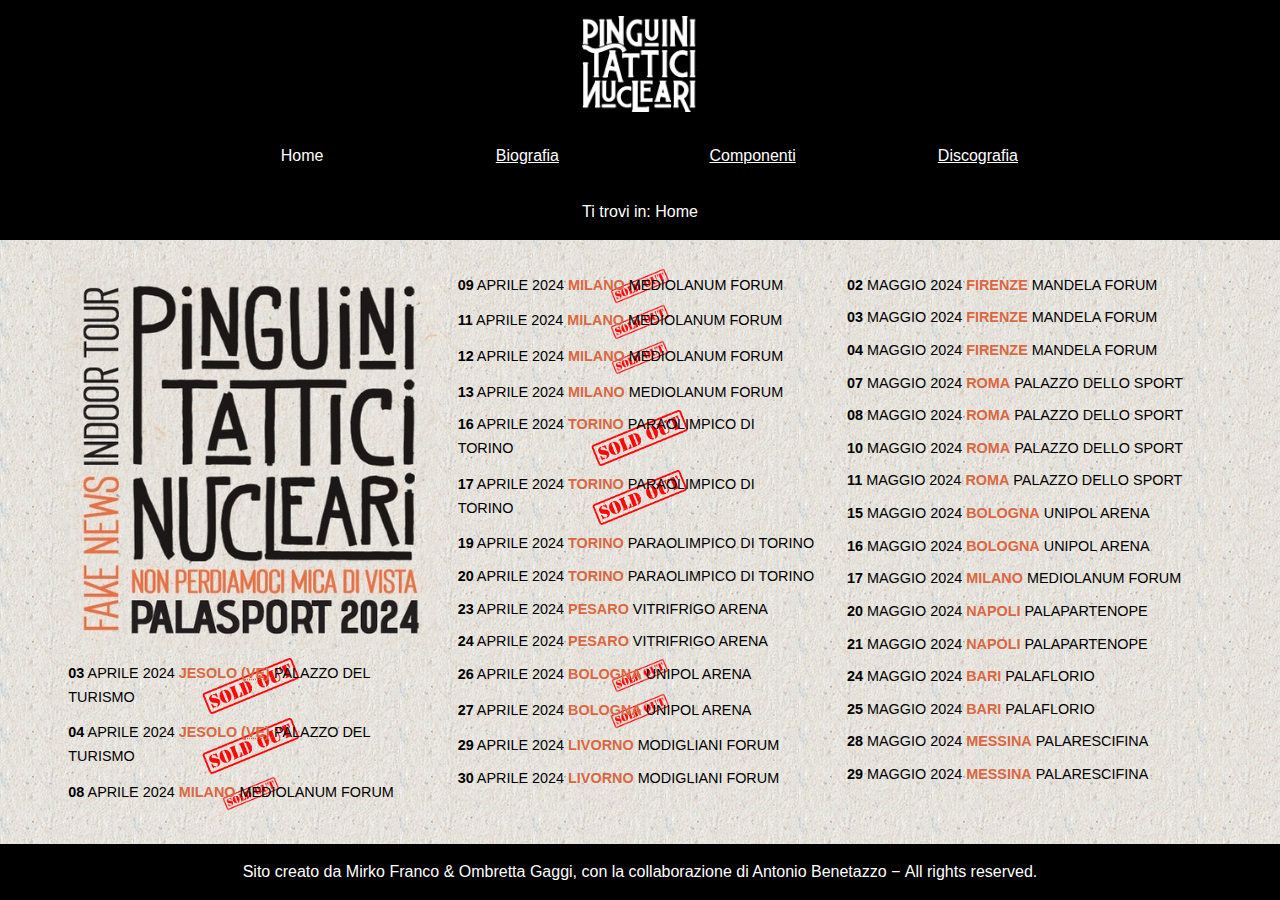
<file: PinguiniTatticiNucleari/index.html>
<!DOCTYPE html>
<html lang="it">
	<head>
		<meta charset="UTF-8">
		<title>Pinguini Tattici Nucleari</title>
		<meta name="keywords" content="pinguini tattici nucleari, fake news, tour 2024, concerti">
		<meta name="description" content="Sito non-ufficiale dei Pinguini tattici Nucleari, gruppo musicale fondato da Riccardo Zanotti">
        <meta name="author" content="Mirko Franco, Ombretta Gaggi, Antonio Benetazzo">
		<link rel="stylesheet" href="style.css" media="screen">
		<link rel="stylesheet" href="mini.css" media="screen and (max-width:600px)">
		<link rel="stylesheet" href="print.css" media="print">
	</head>
	<body>
		<header>
			<nav aria-label="Aiuti alla navigazione">
				<a class="navigationHelp" href="#content">Vai al contenuto</a>
			</nav>
			<h1>Pinguini Tattici Nucleari</h1>
		</header>
		
		<nav id="menu">
			<ul>
				<li id="currentLink" lang="en">Home</li>
				<li><a href="biografia.html">Biografia</a></li>
				<li><a href="componenti.html">Componenti</a></li>
				<li><a href="discografia.php">Discografia</a></li>
			</ul>
		</nav>
		<nav id="breadcrumb">
			<p>Ti trovi in: <span lang="en">Home</span></p>
		</nav>
		
		<main id="content" class="colonne">
			<img id="imgIndex" src="img/logoTour2024.jpg" alt="Pinguini Tattici Nucleari, Non perdiamoci di vista, Palasport 2024, Fake News Indoor Tour">
			<dl>
				<div>
					<dt><time datetime="2024-04-03"><span class="giorno">03</span> Aprile 2024</time></dt>
					<dd class="citta">Jesolo (<abbr title="Venezia">VE</abbr>)</dd>
					<dd>Palazzo del Turismo</dd><dd class="disp">Sold out</dd>
				</div>
				<div>
					<dt><time datetime="2024-04-04"><span class="giorno">04</span> Aprile 2024</time></dt>
					<dd class="citta">Jesolo (<abbr title="Venezia">VE</abbr>)</dd>
					<dd>Palazzo del Turismo</dd><dd class="disp">Sold out</dd>
				</div>
				<div>
					<dt><time datetime="2024-04-08"><span class="giorno">08</span> Aprile 2024</time></dt>
					<dd class="citta">Milano</dd>
					<dd>Mediolanum Forum</dd><dd class="disp">Sold out</dd>
				</div>
				<div>
					<dt><time datetime="2024-04-09"><span class="giorno">09</span> Aprile 2024</time></dt>
					<dd class="citta">Milano</dd>
					<dd>Mediolanum Forum</dd><dd class="disp">Sold out</dd>
				</div>
				<div>
					<dt><time datetime="2024-04-11"><span class="giorno">11</span> Aprile 2024</time></dt>
					<dd class="citta">Milano</dd>
					<dd>Mediolanum Forum</dd><dd class="disp">Sold out</dd>
				</div>
				<div>
					<dt><time datetime="2024-04-12"><span class="giorno">12</span> Aprile 2024</time></dt>
					<dd class="citta">Milano</dd>
					<dd>Mediolanum Forum</dd><dd class="disp">Sold out</dd>
				</div>
				<div>
					<dt><time datetime="2024-04-13"><span class="giorno">13</span> Aprile 2024</time></dt>
					<dd class="citta">Milano</dd>
					<dd>Mediolanum Forum</dd>
				</div>
				<div>
					<dt><time datetime="2024-04-16"><span class="giorno">16</span> Aprile 2024</time></dt>
					<dd class="citta">Torino</dd>
					<dd>Paraolimpico di Torino</dd><dd class="disp">Sold out</dd>
				</div>
				<div>
					<dt><time datetime="2024-04-17"><span class="giorno">17</span> Aprile 2024</time></dt>
					<dd class="citta">Torino</dd>
					<dd>Paraolimpico di Torino</dd><dd class="disp">Sold out</dd>
				</div>
				<div>
					<dt><time datetime="2024-04-19"><span class="giorno">19</span> Aprile 2024</time></dt>
					<dd class="citta">Torino</dd>
					<dd>Paraolimpico di Torino</dd>
				</div>
				<div>
					<dt><time datetime="2024-04-20"><span class="giorno">20</span> Aprile 2024</time></dt>
					<dd class="citta">Torino</dd>
					<dd>Paraolimpico di Torino</dd>
				</div>
				<div>
					<dt><time datetime="2024-04-23"><span class="giorno">23</span> Aprile 2024</time></dt>
					<dd class="citta">Pesaro</dd>
					<dd>Vitrifrigo Arena</dd>
				</div>
				<div>
					<dt><time datetime="2024-04-24"><span class="giorno">24</span> Aprile 2024</time></dt>
					<dd class="citta">Pesaro</dd>
					<dd>Vitrifrigo Arena</dd>
				</div>
				<div>
					<dt><time datetime="2024-04-26"><span class="giorno">26</span> Aprile 2024</time></dt>
					<dd class="citta">Bologna</dd>
					<dd>Unipol Arena</dd><dd class="disp">Sold out</dd>
				</div>
				<div>
					<dt><time datetime="2024-04-27"><span class="giorno">27</span> Aprile 2024</time></dt>
					<dd class="citta">Bologna</dd>
					<dd>Unipol Arena</dd><dd class="disp">Sold out</dd>
				</div>
				<div>
					<dt><time datetime="2024-04-29"><span class="giorno">29</span> Aprile 2024</time></dt>
					<dd class="citta">Livorno</dd>
					<dd>Modigliani Forum</dd>
				</div>
				<div>
					<dt><time datetime="2024-04-30"><span class="giorno">30</span> Aprile 2024</time></dt>
					<dd class="citta">Livorno</dd>
					<dd>Modigliani Forum</dd>
				</div>
				<div>
					<dt><time datetime="2024-05-02"><span class="giorno">02</span> Maggio 2024</time></dt>
					<dd class="citta">Firenze</dd>
					<dd>Mandela Forum</dd>
				</div>
				<div>
					<dt><time datetime="2024-05-03"><span class="giorno">03</span> Maggio 2024</time></dt>
					<dd class="citta">Firenze</dd>
					<dd>Mandela Forum</dd>
				</div>
				<div>
					<dt><time datetime="2024-05-04"><span class="giorno">04</span> Maggio 2024</time></dt>
					<dd class="citta">Firenze</dd>
					<dd>Mandela Forum</dd>
				</div>
				<div>
					<dt><time datetime="2024-05-07"><span class="giorno">07</span> Maggio 2024</time></dt>
					<dd class="citta">Roma</dd>
					<dd>Palazzo dello Sport</dd>
				</div>
				<div>
					<dt><time datetime="2024-05-08"><span class="giorno">08</span> Maggio 2024</time></dt>
					<dd class="citta">Roma</dd>
					<dd>Palazzo dello Sport</dd>
				</div>
				<div>
					<dt><time datetime="2024-05-10"><span class="giorno">10</span> Maggio 2024</time></dt>
					<dd class="citta">Roma</dd>
					<dd>Palazzo dello Sport</dd>
				</div>
				<div>
					<dt><time datetime="2024-05-11"><span class="giorno">11</span> Maggio 2024</time></dt>
					<dd class="citta">Roma</dd>
					<dd>Palazzo dello Sport</dd>
				</div>
				<div>
					<dt><time datetime="2024-05-15"><span class="giorno">15</span> Maggio 2024</time></dt>
					<dd class="citta">Bologna</dd>
					<dd>Unipol Arena</dd>
				</div>
				<div>
					<dt><time datetime="2024-05-16"><span class="giorno">16</span> Maggio 2024</time></dt>
					<dd class="citta">Bologna</dd>
					<dd>Unipol Arena</dd>
				</div>
				<div>
					<dt><time datetime="2024-05-17"><span class="giorno">17</span> Maggio 2024</time></dt>
					<dd class="citta">Milano</dd>
					<dd>Mediolanum Forum</dd>
				</div>
				<div>
					<dt><time datetime="2024-05-20"><span class="giorno">20</span> Maggio 2024</time></dt>
					<dd class="citta">Napoli</dd>
					<dd>Palapartenope</dd>
				</div>
				<div>
					<dt><time datetime="2024-05-21"><span class="giorno">21</span> Maggio 2024</time></dt>
					<dd class="citta">Napoli</dd>
					<dd>Palapartenope</dd>
				</div>
				<div>
					<dt><time datetime="2024-05-24"><span class="giorno">24</span> Maggio 2024</time></dt>
					<dd class="citta">Bari</dd>
					<dd>Palaflorio</dd>
				</div>
				<div>
					<dt><time datetime="2024-05-25"><span class="giorno">25</span> Maggio 2024</time></dt>
					<dd class="citta">Bari</dd>
					<dd>Palaflorio</dd>
				</div>
				<div>
					<dt><time datetime="2024-05-28"><span class="giorno">28</span> Maggio 2024</time></dt>
					<dd class="citta">Messina</dd>
					<dd>Palarescifina</dd>
				</div>
				<div>
					<dt><time datetime="2024-05-29"><span class="giorno">29</span> Maggio 2024</time></dt>
					<dd class="citta">Messina</dd>
					<dd>Palarescifina</dd>
				</div>
			</dl>
		</main>
		
		<footer>
            <p>Sito creato da Mirko Franco &amp; Ombretta Gaggi, con la collaborazione di Antonio Benetazzo &minus; <span lang="en">All rights reserved.</span></p>
		</footer>
	</body>
</html>
</file>
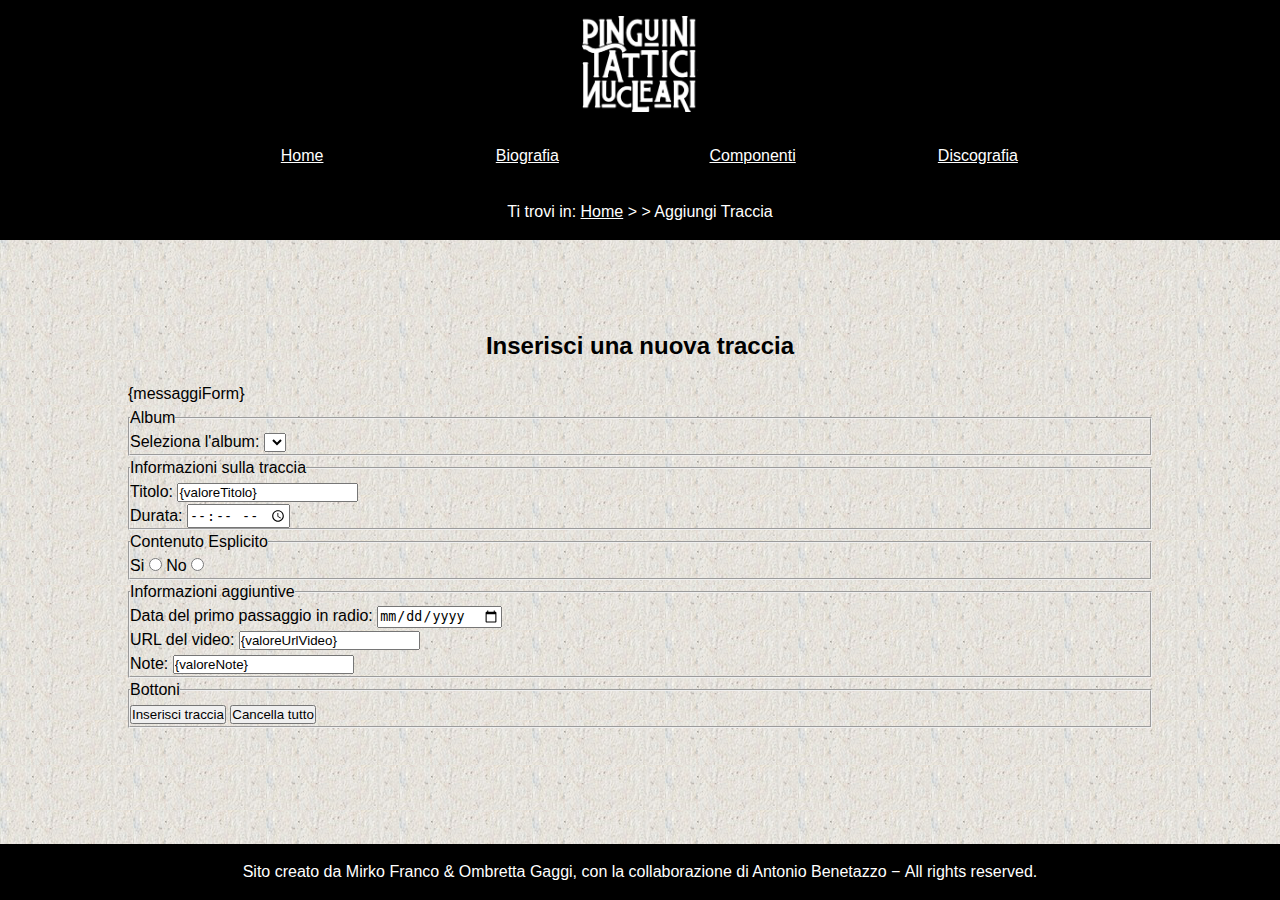
<file: PinguiniTatticiNucleari/aggiungiTracciaTemplate.html>
<!DOCTYPE html>
<html lang="it">
    <head>
        <meta charset="UTF-8">
        <title>Aggiungi Traccia - Pinguini Tattici Nucleari</title>
        <meta name="description" content="Questa pagina è dedicata all'aggiunta di una nuova traccia ad un album.">
        <meta name="keywords" content="pinguini tattici nucleari, album, nuova traccia">
        <meta name="author" content="Mirko Franco, Ombretta Gaggi, Antonio Benetazzo">
        <link rel="stylesheet" type="text/css" href="style.css" media="screen">
        <link rel="stylesheet" type="text/css" href="mini.css" media="screen and (max-width:600px)">
        <link rel="stylesheet" type="text/css" href="print.css" media="print">
        <link rel="shortcut icon" type="image/png" href="img/icon-penguin.png">
    </head>
    <body> 
        <header id="header">
            <nav aria-label="Aiuti alla navigazione">
                <a class="navigationHelp" href="#content">Vai al contenuto</a>
            </nav>
            <h1>Pinguini Tattici Nucleari</h1>
        </header>

        <nav id="menu" aria-label="site menu">
            <a class="navigationHelp" href="#content">Salta il menù di navigazione</a>
            <ul>
				<li lang="en"><a href="index.html">Home</a></li>
				<li><a href="biografia.html">Biografia</a></li>
				<li><a href="componenti.html">Componenti</a></li>
                <li><a href="discografia.php">Discografia</a></li>
            </ul>
        </nav>

        <nav id="breadcrumb" aria-label="Percorso">
            <p>Ti trovi in: <a href="index.html"><span lang="en">Home</span></a> &gt; &gt; Aggiungi Traccia</p>
        </nav>

        <main id="content">
            <section id="sectionAggiungiBrano">
                <h2>Inserisci una nuova traccia</h2>
                <form method="post" action="aggiungiTraccia.php"> 
                    {messaggiForm}
                    <fieldset>
                        <legend>Album</legend>
                        <label for="album">Seleziona l'album: </label>
                        <select id="album" name="album" required="required">
                            {listaAlbum}
                        </select>
                    </fieldset>
                    <fieldset>
                        <legend>Informazioni sulla traccia</legend>
                        <label for="titolo">Titolo: </label>
                        <input type="text" name="titolo" id="titolo" value="{valoreTitolo}"/><br/>
                        <label for="durata">Durata: </label>
                        <input type="time" name="durata" id="durata" min="00:01" max="10:00" value="{valoreDurata}" required="required"/>
                    </fieldset>
                    <fieldset>
                        <legend>Contenuto Esplicito</legend>
                        <label for="rYes">Si</label>
                        <input type="radio" name="esplicito" id="rYes" value="Yes"{checkedYes}/>
                        <label for="rNo">No</label>
                        <input type="radio" name="esplicito" id="rNo" value="No"{checkedNo}/>
                    </fieldset>
                    <fieldset>
                        <legend>Informazioni aggiuntive</legend>
                        <label for="dataRadio">Data del primo passaggio in radio: </label>
                        <input type="date" name="dataRadio" id="dataRadio" value="{valoreData}"/><br/>
                        <label for="urlVideo">URL del video: </label>
                        <input type="text" name="urlVideo" id="urlVideo" value="{valoreUrlVideo}"/><br/>
                        <label for="note">Note: </label>
                        <input type="text" name="note" id="note" value="{valoreNote}"/>
                    </fieldset>
                    <fieldset>
                        <legend>Bottoni</legend>
                        <input type="submit" id="submit" name="submit" value="Inserisci traccia"/>
                        <input type="reset" id="reset" value="Cancella tutto"/>
                    </fieldset>
                </form>
            </section>
        </main>

        <footer>
            <p>Sito creato da Mirko Franco &amp; Ombretta Gaggi, con la collaborazione di Antonio Benetazzo &minus; <span lang="en">All rights reserved.</span></p>
        </footer>

    </body>
</html>
</file>
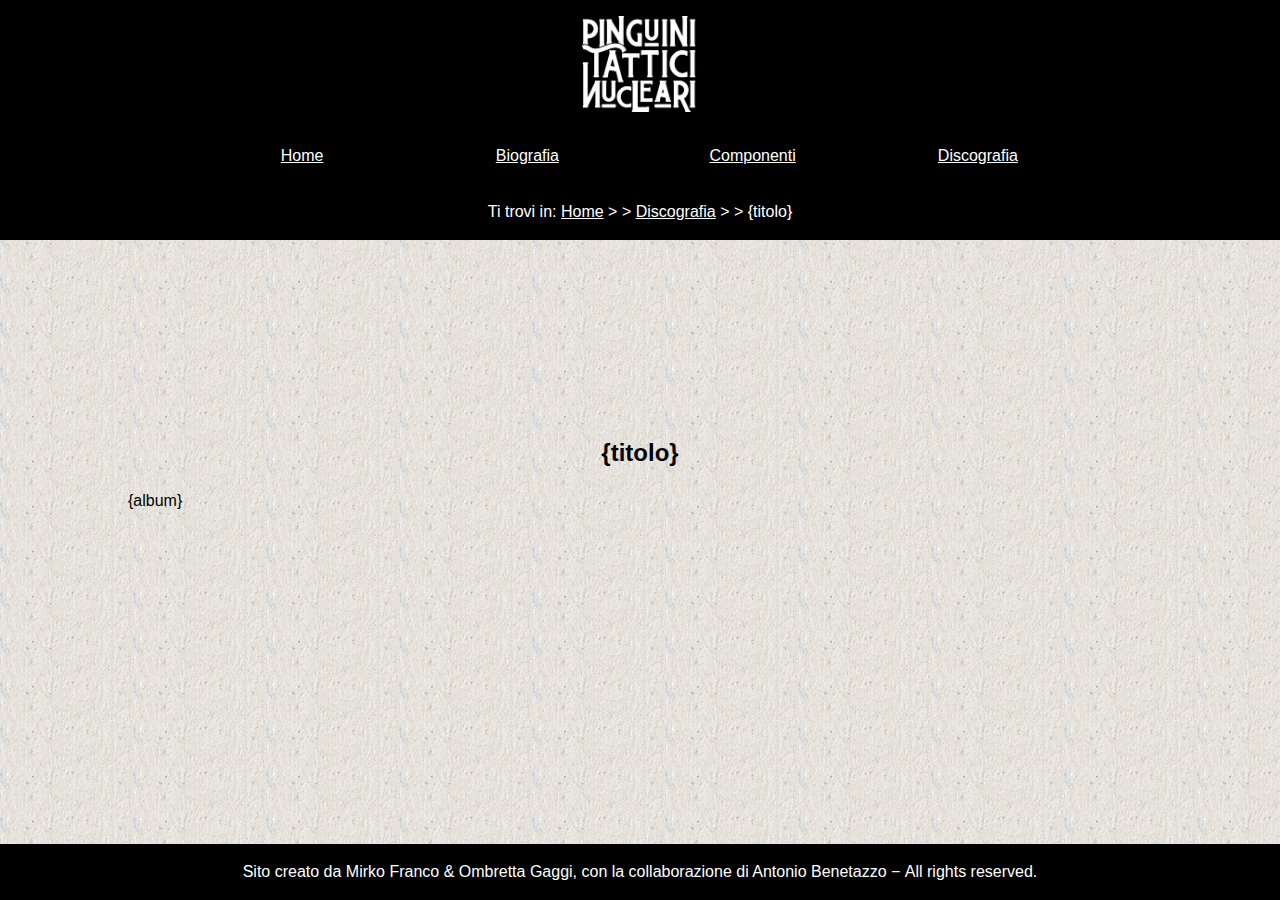
<file: PinguiniTatticiNucleari/albumTemplate.html>
<!DOCTYPE html>
<html lang="it">
    <head>
        <meta charset="UTF-8">
        <title>{titolo} &minus; Pinguini Tattici Nucleari</title>
        <meta name="description" content="Questa pagina presenta l'album intitolato {titolo} dei pinguini tattici nucleari.">
        <meta name="keywords" content="{titolo}, album, {brani}, tracklist, Pinguini tattici Nucleari">
        <meta name="author" content="Mirko Franco, Ombretta Gaggi, Antonio Benetazzo">
        <link rel="stylesheet" type="text/css" href="style.css" media="screen">
        <link rel="stylesheet" type="text/css" href="mini.css" media="screen and (max-width:600px)">
        <link rel="stylesheet" type="text/css" href="print.css" media="print">
        <link rel="shortcut icon" type="image/png" href="img/icon-penguin.png">
    </head>
    <body>
        <header id="header">
            <nav aria-label="Aiuti alla navigazione">
                <a class="navigationHelp" href="#content">Vai al contenuto</a>
            </nav>
            <h1>Pinguini Tattici Nucleari</h1>
        </header>

        <nav id="menu" aria-label="site menu">
            <a class="navigationHelp" href="#content">Salta il menù di navigazione</a>
            <ul>
				<li lang="en"><a href="index.html">Home</a></li>
				<li><a href="biografia.html">Biografia</a></li>
				<li><a href="componenti.html">Componenti</a></li>
                <li><a href="discografia.php">Discografia</a></li>
            </ul>
        </nav>

        <nav id="breadcrumb" aria-label="Percorso">
            <p>Ti trovi in: <a href="index.html"><span lang="en">Home</span></a> &gt; &gt; <a href="discografia.php">Discografia</a> &gt; &gt; {titolo}</p>
        </nav>

        <main id="content">
            <h2>{titolo}</h2>
            <div id="albumContent">
                {album}
            </div>
        </main>
        <footer>
            <p>Sito creato da Mirko Franco &amp; Ombretta Gaggi, con la collaborazione di Antonio Benetazzo &minus; <span lang="en">All rights reserved.</span></p>
        </footer>

    </body>
</html>
</file>
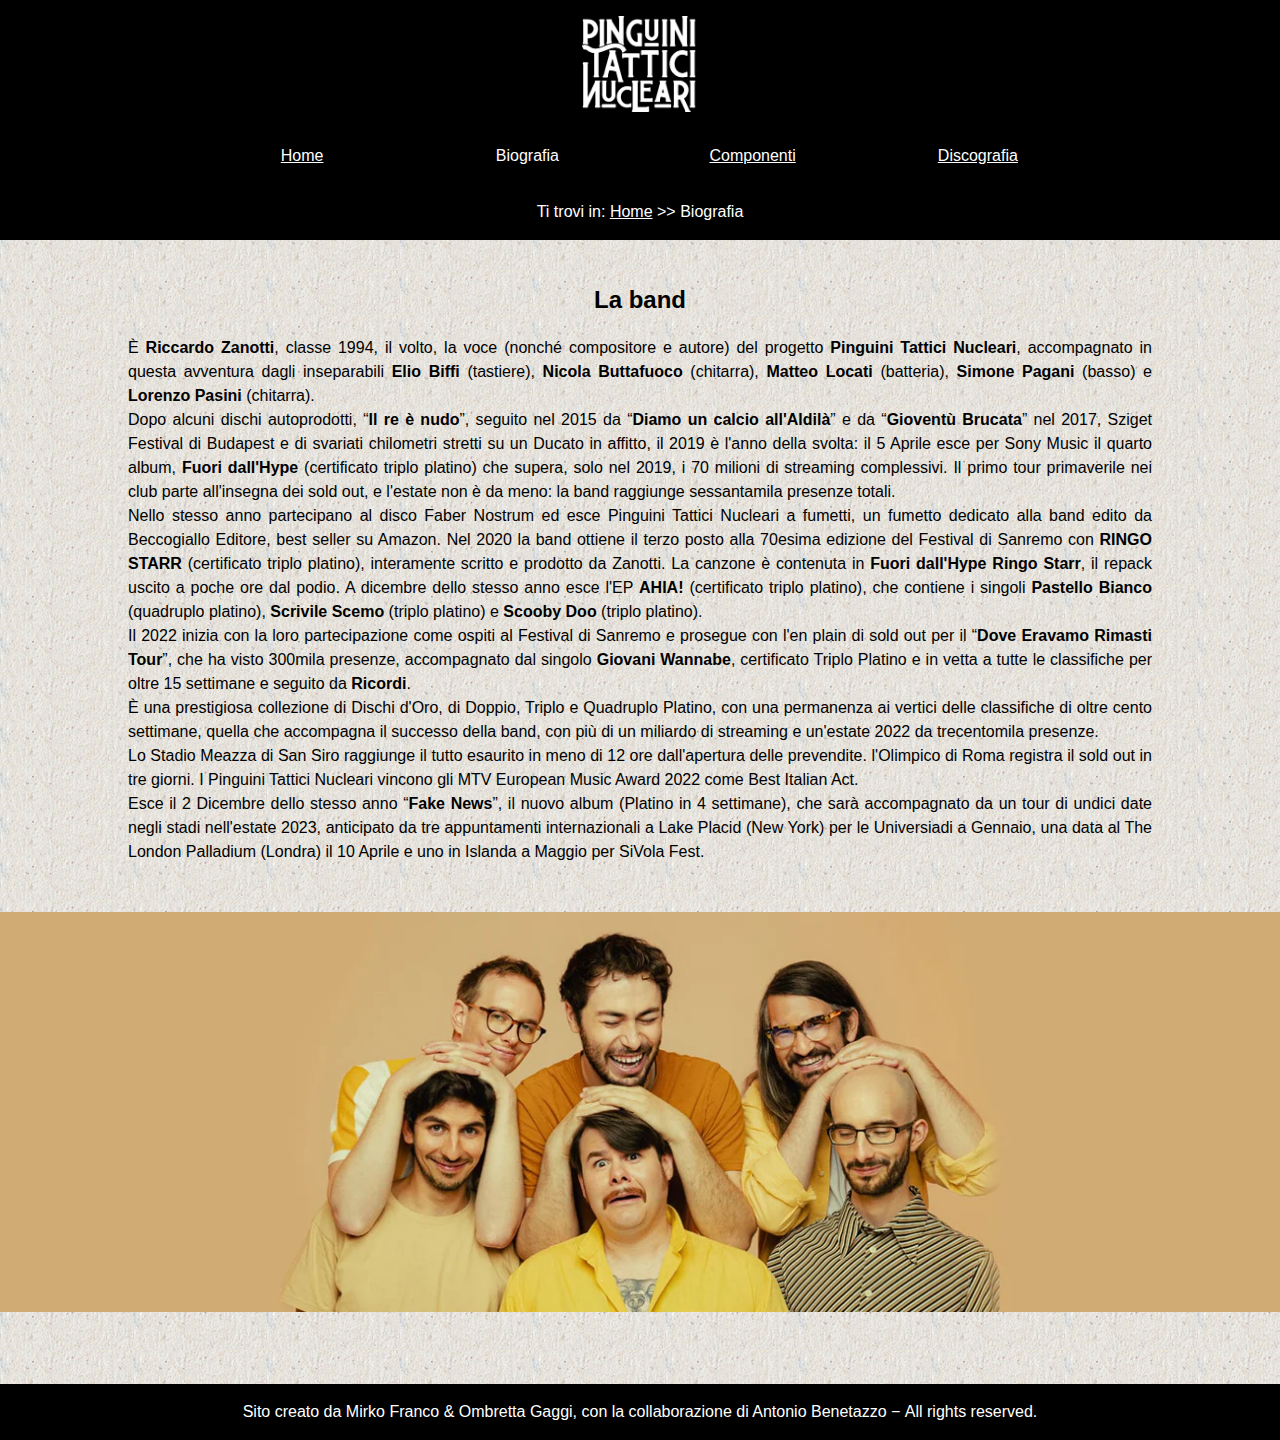
<file: PinguiniTatticiNucleari/biografia.html>
<!DOCTYPE html>
<html lang="it">
	<head>
		<meta charset="UTF-8">
		<title>Biografia - Pinguini Tattici Nucleari</title>
		<meta name="keywords" content="riccardo zanotti, elio biffi, matteo locati, simone pagani, nicola buttafuoco, lorenzo pasini, pinguini tattici nucleari, platino, sanremo, dischi">
		<meta name="description" content="Sito non-ufficiale dei Pinguini tattici Nucleari, gruppo musicale fondato da Riccardo Zanotti">
        <meta name="author" content="Mirko Franco, Ombretta Gaggi, Antonio Benetazzo">
		<link rel="stylesheet" href="style.css" media="screen">
		<link rel="stylesheet" href="mini.css" media="screen and (max-width:600px)">
		<link rel="stylesheet" href="print.css" media="print">
	</head>
	<body>
		<header>
			<nav aria-label="Aiuti alla navigazione">
				<a class="navigationHelp" href="#content">Vai al contenuto</a>
			</nav>
			<h1>Pinguini Tattici Nucleari</h1>
		</header>
		
		<nav id="menu">
			<ul>
				<li lang="en"><a href="index.html">Home</a></li>
				<li>Biografia</li>
				<li><a href="componenti.html">Componenti</a></li>
				<li><a href="discografia.php">Discografia</a></li>
			</ul>
		</nav>
		<nav id="breadcrumb">
			<p>Ti trovi in: <a href="index.html">Home</a> &gt;&gt; Biografia</p>
		</nav>
		
		<main id="content" class="biografia">
			<h2>La band</h2>
			<div>
				<p>
					È <em>Riccardo Zanotti</em>, classe 1994, il volto, la voce (nonché compositore e autore) del
					progetto <em>Pinguini Tattici Nucleari</em>, accompagnato in questa avventura dagli inseparabili <em>Elio
					Biffi</em> (tastiere), <em>Nicola Buttafuoco</em> (chitarra), <em>Matteo Locati</em> (batteria), <em>Simone Pagani</em> (basso)
					e <em>Lorenzo Pasini</em> (chitarra).
				</p>
				<p>
					Dopo alcuni dischi autoprodotti, “<em>Il re è nudo</em>”, seguito nel 2015 da “<em>Diamo un calcio
					all'Aldilà</em>” e da “<em>Gioventù Brucata</em>” nel 2017, Sziget Festival di Budapest e di svariati
					chilometri stretti su un Ducato in affitto, il 2019 è l'anno della svolta: il 5 Aprile esce per Sony
					Music il quarto album, <em>Fuori dall'Hype</em> (certificato triplo platino) che supera, solo nel 2019, i
					70 milioni di streaming complessivi. Il primo tour primaverile nei club parte all'insegna
					dei sold out, e l'estate non è da meno: la band raggiunge sessantamila presenze totali.
				</p>
				<p>
					Nello stesso anno partecipano al disco Faber Nostrum ed esce Pinguini Tattici Nucleari a
					fumetti, un fumetto dedicato alla band edito da Beccogiallo Editore, best seller su Amazon.
					Nel 2020 la band ottiene il terzo posto alla 70esima edizione del Festival di Sanremo
					con <em>RINGO STARR</em> (certificato triplo platino), interamente scritto e prodotto da Zanotti. La
					canzone è contenuta in <em>Fuori dall'Hype Ringo Starr</em>, il repack uscito a poche ore dal podio. A
					dicembre dello stesso anno esce l'EP <em>AHIA!</em> (certificato triplo platino), che contiene i
					singoli <em>Pastello Bianco</em> (quadruplo platino), <em>Scrivile Scemo</em> (triplo platino) e <em>Scooby
					Doo</em> (triplo platino).
				</p>
				<p>
					Il 2022 inizia con la loro partecipazione come ospiti al Festival di Sanremo e prosegue con
					l'en plain di sold out per il “<em>Dove Eravamo Rimasti Tour</em>”, che ha visto 300mila presenze,
					accompagnato dal singolo <em>Giovani Wannabe</em>, certificato Triplo Platino e in vetta a tutte le
					classifiche per oltre 15 settimane e seguito da <em>Ricordi</em>.
				</p>
				<p>
					È una prestigiosa collezione di Dischi d'Oro, di Doppio, Triplo e Quadruplo Platino, con
					una permanenza ai vertici delle classifiche di oltre cento settimane, quella che accompagna il
					successo della band, con più di un miliardo di streaming e un'estate 2022 da trecentomila
					presenze.
				</p>
				<p>
					Lo Stadio Meazza di San Siro raggiunge il tutto esaurito in meno di 12 ore dall'apertura delle
					prevendite. l'Olimpico di Roma registra il sold out in tre giorni. I Pinguini Tattici Nucleari
					vincono gli MTV European Music Award 2022 come Best Italian Act.
				</p>
				<p>
					Esce il 2 Dicembre dello stesso anno “<em>Fake News</em>”, il nuovo album (Platino in 4 settimane),
					che sarà accompagnato da un tour di undici date negli stadi nell'estate 2023, anticipato da
					tre appuntamenti internazionali a Lake Placid (New York) per le Universiadi a Gennaio, una
					data al The London Palladium (Londra) il 10 Aprile e uno in Islanda a Maggio per SiVola Fest.
				</p>
			</div>
			<div id="fotoBand">
			</div>
		</main>
		
		<footer>
			<p>Sito creato da Mirko Franco &amp; Ombretta Gaggi, con la collaborazione di Antonio Benetazzo &minus; <span lang="en">All rights reserved.</span></p>
		</footer>
	</body>
</html>
</file>
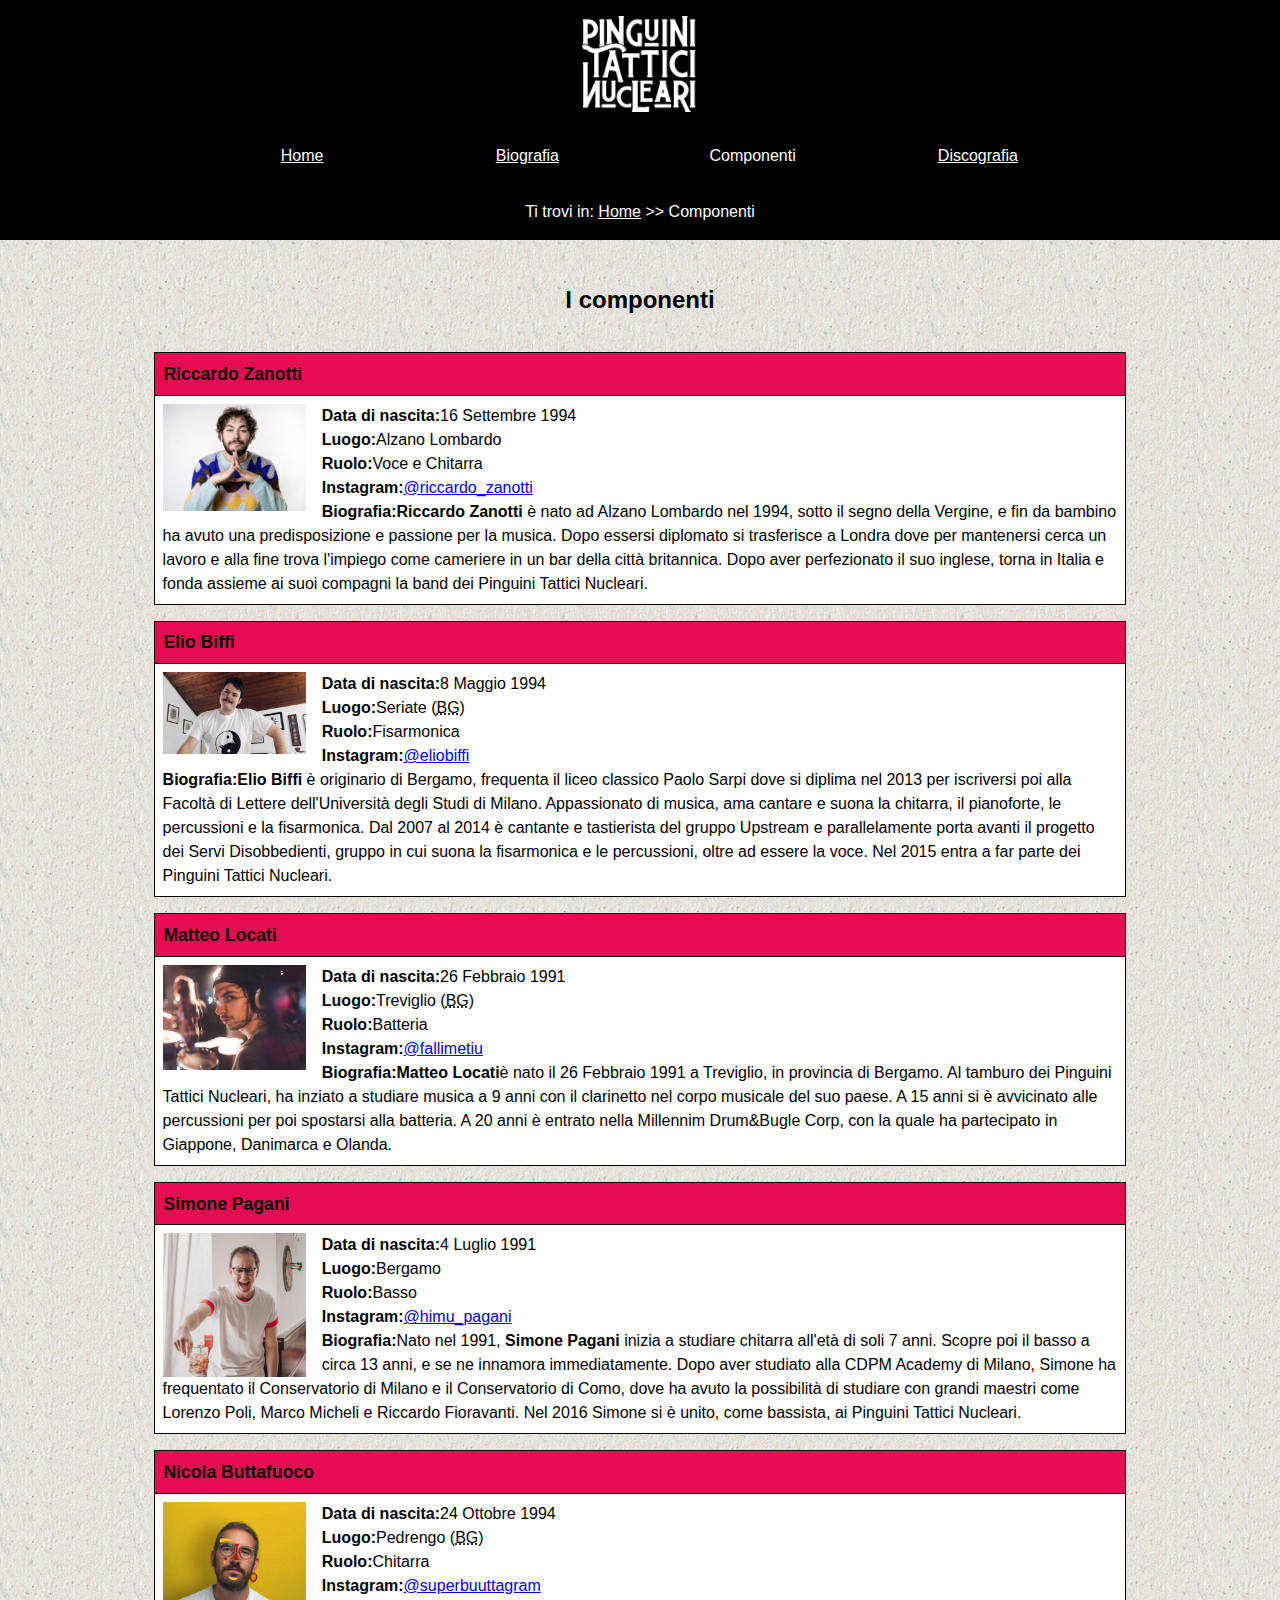
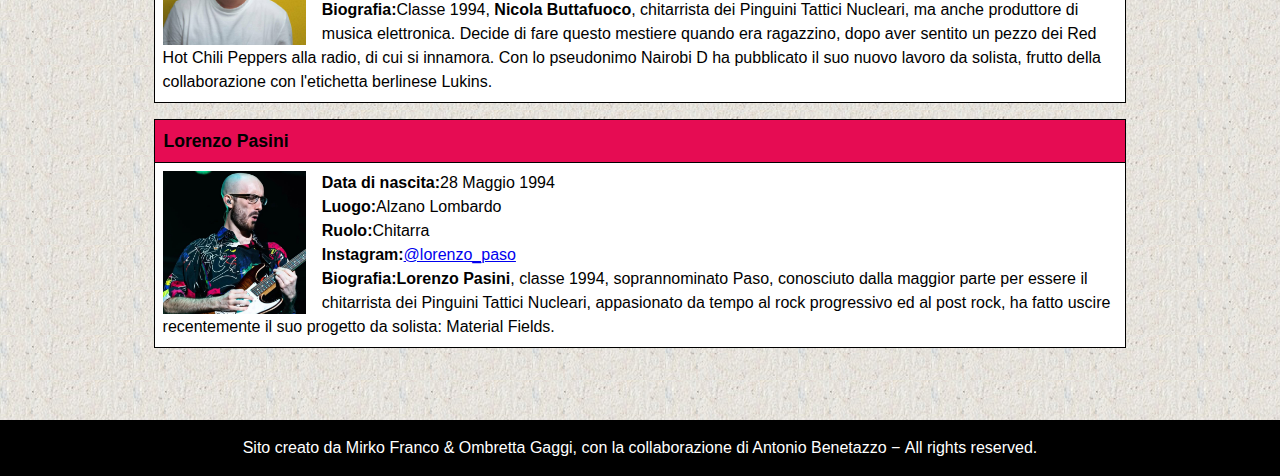
<file: PinguiniTatticiNucleari/componenti.html>
<!DOCTYPE html>
<html lang="it">
	<head>
		<meta charset="UTF-8">
		<title>Componenti - Pinguini Tattici Nucleari</title>
		<meta name="keywords" content="riccardo zanotti, elio biffi, matteo locati, simone pagani, nicola buttafuoco, lorenzo pasini, pinguini tattici nucleari">
		<meta name="description" content="Sito non-ufficiale dei Pinguini tattici Nucleari, gruppo musicale fondato da Riccardo Zanotti">
        <meta name="author" content="Mirko Franco, Ombretta Gaggi, Antonio Benetazzo">
		<link rel="stylesheet" href="style.css" media="screen">
		<link rel="stylesheet" href="mini.css" media="screen and (max-width:600px)">
		<link rel="stylesheet" href="print.css" media="print">
	</head>
	<body>
		<header>
			<nav aria-label="Aiuti alla navigazione">
				<a class="navigationHelp" href="#content">Vai al contenuto</a>
			</nav>
			<h1>Pinguini Tattici Nucleari</h1>
		</header>
		
		<nav id="menu">
			<ul>
				<li lang="en"><a href="index.html">Home</a></li>
				<li><a href="biografia.html">Biografia</a></li>
				<li>Componenti</li>
				<li><a href="discografia.php">Discografia</a></li>
			</ul>
		</nav>
		<nav id="breadcrumb">
			<p>Ti trovi in: <a href="index.html">Home</a> &gt;&gt; Componenti</p>
		</nav>
		
		<main id="content">
			<h2>I componenti</h2>
			<dl id="componenti">
				<dt>Riccardo Zanotti</dt>
				<dd>
					<img src="img/RiccardoZanotti.jpg" alt="">
					<dl class="componente">
						<dt>Data di nascita:</dt>
						<dd><time datetime="194-09-16">16 Settembre 1994</dd>
						<dt>Luogo:</dt>
						<dd>Alzano Lombardo</dd>
						<dt>Ruolo:</dt>
						<dd>Voce e Chitarra</dd>
						<dt>Instagram:</dt>
						<dd><a href="https://www.instagram.com/riccardo_zanotti" target="_blank">@riccardo_zanotti</a></dd>
						<dt>Biografia:</dt>
						<dd><strong>Riccardo Zanotti</strong> è nato ad Alzano Lombardo nel 1994, sotto il segno della Vergine,
							e fin da bambino ha avuto una predisposizione e passione per la musica. Dopo essersi
							diplomato si trasferisce a Londra dove per mantenersi cerca un lavoro e alla fine trova
							l'impiego come cameriere in un bar della città britannica. Dopo aver perfezionato il suo
							inglese, torna in Italia e fonda assieme ai suoi compagni la band dei Pinguini Tattici Nucleari.</dd>
					</dl>
				</dd>
				<dt>Elio Biffi</dt>
				<dd>
					<img src="img/ElioBiffi.jpg" alt="">
					<dl class="componente">
						<dt>Data di nascita:</dt>
						<dd><time datetime="1994-05-08">8 Maggio 1994</dd>
						<dt>Luogo:</dt>
						<dd>Seriate (<abbr title="Bergamo">BG</abbr>)</dd>
						<dt>Ruolo:</dt>
						<dd>Fisarmonica</dd>
						<dt>Instagram:</dt>
						<dd><a href="https://www.instagram.com/eliobiffi" target="_blank">@eliobiffi</a></dd>
						<dt>Biografia:</dt>
						<dd><strong>Elio Biffi</strong> è originario di Bergamo, frequenta il liceo classico Paolo Sarpi dove si
							diplima nel 2013 per iscriversi poi alla Facoltà di Lettere dell'Università degli Studi di Milano.
							Appassionato di musica, ama cantare e suona la chitarra, il pianoforte, le percussioni e la
							fisarmonica. Dal 2007 al 2014 è cantante e tastierista del gruppo Upstream e parallelamente
							porta avanti il progetto dei Servi Disobbedienti, gruppo in cui suona la fisarmonica e le
							percussioni, oltre ad essere la voce. Nel 2015 entra a far parte dei Pinguini Tattici Nucleari.</dd>
					</dl>
				</dd>
				<dt>Matteo Locati</dt>
				<dd>
					<img src="img/MatteoLocati.jpg" alt="">
					<dl class="componente">
						<dt>Data di nascita:</dt>
						<dd><time datetime="1991-02-26">26 Febbraio 1991</dd>
						<dt>Luogo:</dt>
						<dd>Treviglio (<abbr title="Bergamo">BG</abbr>)</dd>
						<dt>Ruolo:</dt>
						<dd>Batteria</dd>
						<dt>Instagram:</dt>
						<dd><a href="https://www.instagram.com/fallimetiu" target="_blank">@fallimetiu</a></dd>
						<dt>Biografia:</dt>
						<dd><strong>Matteo Locati</strong>è nato il 26 Febbraio 1991 a Treviglio, in provincia di Bergamo. Al
							tamburo dei Pinguini Tattici Nucleari, ha inziato a studiare musica a 9 anni con il clarinetto
							nel corpo musicale del suo paese. A 15 anni si è avvicinato alle percussioni per poi spostarsi
							alla batteria. A 20 anni è entrato nella Millennim Drum&Bugle Corp, con la quale ha
							partecipato in Giappone, Danimarca e Olanda.</dd>
					</dl>
				</dd>
				<dt>Simone Pagani</dt>
				<dd>
					<img src="img/SimonePagani.jpg" alt="">
					<dl class="componente">
						<dt>Data di nascita:</dt>
						<dd><time datetime="1991-07-04">4 Luglio 1991</dd>
						<dt>Luogo:</dt>
						<dd>Bergamo</dd>
						<dt>Ruolo:</dt>
						<dd>Basso</dd>
						<dt>Instagram:</dt>
						<dd><a href="https://www.instagram.com/himu_pagani" target="_blank">@himu_pagani</a></dd>
						<dt>Biografia:</dt>
						<dd>Nato nel 1991, <strong>Simone Pagani</strong> inizia a studiare chitarra all'età di soli 7 anni.
							Scopre poi il basso a circa 13 anni, e se ne innamora immediatamente. Dopo aver studiato
							alla CDPM Academy di Milano, Simone ha frequentato il Conservatorio di Milano e il
							Conservatorio di Como, dove ha avuto la possibilità di studiare con grandi maestri come
							Lorenzo Poli, Marco Micheli e Riccardo Fioravanti. Nel 2016 Simone si è unito, come bassista,
							ai Pinguini Tattici Nucleari.</dd>
					</dl>
				</dd>
				<dt>Nicola Buttafuoco</dt>
				<dd>
					<img src="img/NicolaButtafuoco.jpg" alt="">
					<dl class="componente">
						<dt>Data di nascita:</dt>
						<dd><time datetime="1994-10-24">24 Ottobre 1994</dd>
						<dt>Luogo:</dt>
						<dd>Pedrengo (<abbr title="Bergamo">BG</abbr>)</dd>
						<dt>Ruolo:</dt>
						<dd>Chitarra</dd>
						<dt>Instagram:</dt>
						<dd><a href="https://www.instagram.com/superbuuttagram" target="_blank">@superbuuttagram</a></dd>
						<dt>Biografia:</dt>
						<dd>Classe 1994, <strong>Nicola Buttafuoco</strong>, chitarrista dei Pinguini Tattici Nucleari, ma anche
							produttore di musica elettronica. Decide di fare questo mestiere quando era ragazzino, dopo
							aver sentito un pezzo dei Red Hot Chili Peppers alla radio, di cui si innamora. Con lo
							pseudonimo Nairobi D ha pubblicato il suo nuovo lavoro da solista, frutto della
							collaborazione con l'etichetta berlinese Lukins.</dd>
					</dl>
				</dd>
				<dt>Lorenzo Pasini</dt>
				<dd>
					<img src="img/LorenzoPasini.jpg" alt="">
					<dl class="componente">
						<dt>Data di nascita:</dt>
						<dd><time datetime="1994-05-28">28 Maggio 1994</dd>
						<dt>Luogo:</dt>
						<dd>Alzano Lombardo</dd>
						<dt>Ruolo:</dt>
						<dd>Chitarra</dd>
						<dt>Instagram:</dt>
						<dd><a href="https://www.instagram.com/lorenzo_paso" target="_blank">@lorenzo_paso</a></dd>
						<dt>Biografia:</dt>
						<dd><strong>Lorenzo Pasini</strong>, classe 1994, soprannominato Paso, conosciuto dalla maggior parte
							per essere il chitarrista dei Pinguini Tattici Nucleari, appasionato da tempo al rock
							progressivo ed al post rock, ha fatto uscire recentemente il suo progetto da solista: Material
							Fields.</dd>
					</dl>
				</dd>
			</dl>
		</main>
		
		<footer>
            <p>Sito creato da Mirko Franco &amp; Ombretta Gaggi, con la collaborazione di Antonio Benetazzo &minus; <span lang="en">All rights reserved.</span></p>
		</footer>
	</body>
</html>
</file>
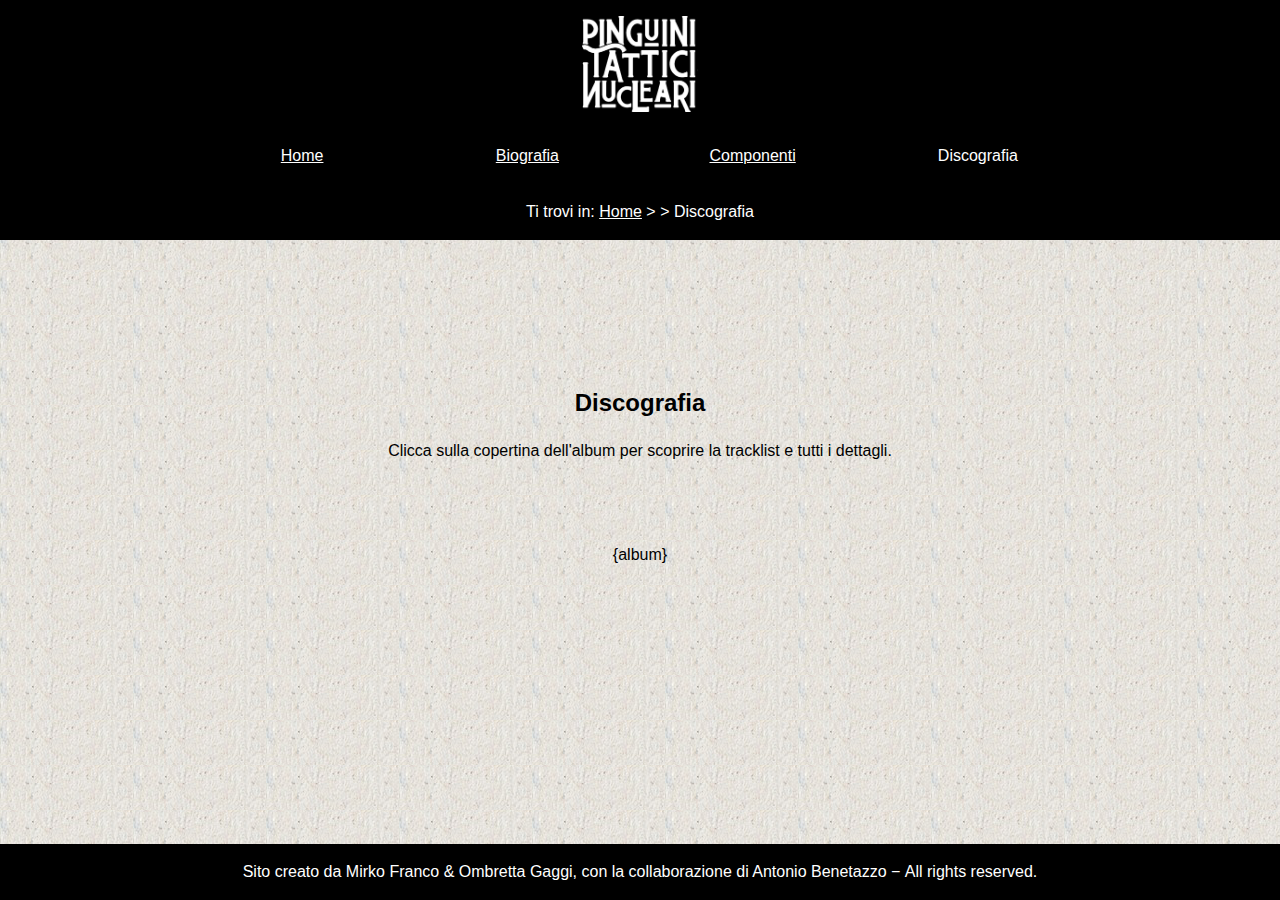
<file: PinguiniTatticiNucleari/discografiaTemplate.html>
<!DOCTYPE html>
<html lang="it">
    <head>
        <meta charset="UTF-8">
        <title>Discografia &minus; Pinguini Tattici Nucleari</title>
        <meta name="description" content="Questa pagina presenta la discografia dei pinguini tattici nucleari.">
        <meta name="keywords" content="Fake News, Ahia!, Fuori dall'Hype, Gioventù Brucata, Diamo un calcio all'aldilà, Il re è nudo, Pinguini tattici Nucleari">
        <meta name="author" content="Mirko Franco, Ombretta Gaggi, Antonio Benetazzo">
        <link rel="stylesheet" type="text/css" href="style.css" media="screen">
        <link rel="stylesheet" type="text/css" href="mini.css" media="screen and (max-width:600px)">
        <link rel="stylesheet" type="text/css" href="print.css" media="print">
        <link rel="shortcut icon" type="image/png" href="img/icon-penguin.png">
    </head>
    <body>
        <header id="header">
            <nav aria-label="Aiuti alla navigazione">
                <a class="navigationHelp" href="#content">Vai al contenuto</a>
            </nav>
            <h1>Pinguini Tattici Nucleari</h1>
        </header>

        <nav id="menu" aria-label="site menu">
            <a class="navigationHelp" href="#content">Salta il menù di navigazione</a>
            <ul>
				<li lang="en"><a href="index.html">Home</a></li>
				<li><a href="biografia.html">Biografia</a></li>
				<li><a href="componenti.html">Componenti</a></li>
                <li id="currentLink">Discografia</li>
            </ul>
        </nav>

        <nav id="breadcrumb" aria-label="Percorso">
            <p>Ti trovi in: <a href="index.html"><span lang="en">Home</span></a> &gt; &gt; Discografia </p>
        </nav>

        <main id="content" class="stretto">
            <h2>Discografia</h2>
            <p class="click">Clicca sulla copertina dell'album per scoprire la  <span lang="en">tracklist</span> e tutti i dettagli.</p>
            <ul id="album">
            {album}    
            </ul>
        </main>
        <footer>
            <p>Sito creato da Mirko Franco &amp; Ombretta Gaggi, con la collaborazione di Antonio Benetazzo &minus; <span lang="en">All rights reserved.</span></p>
        </footer>

    </body>
</html>
</file>
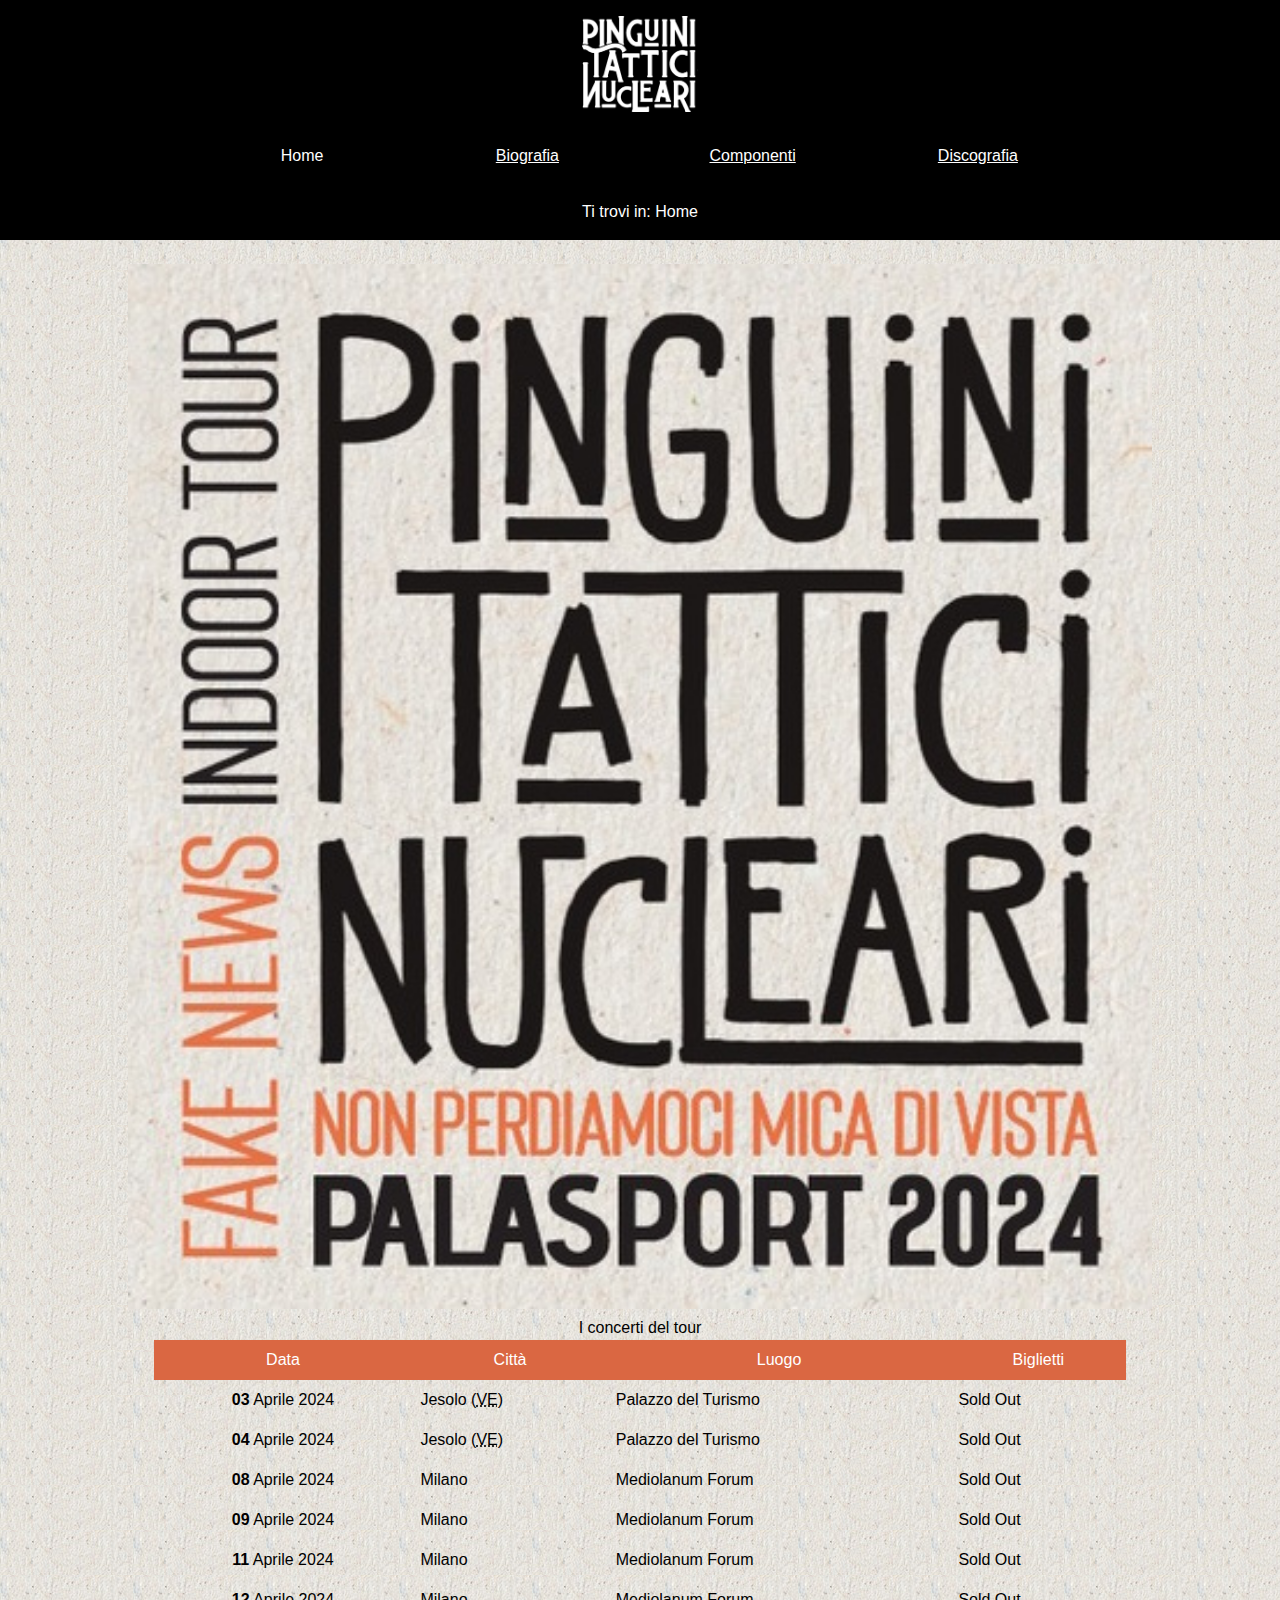
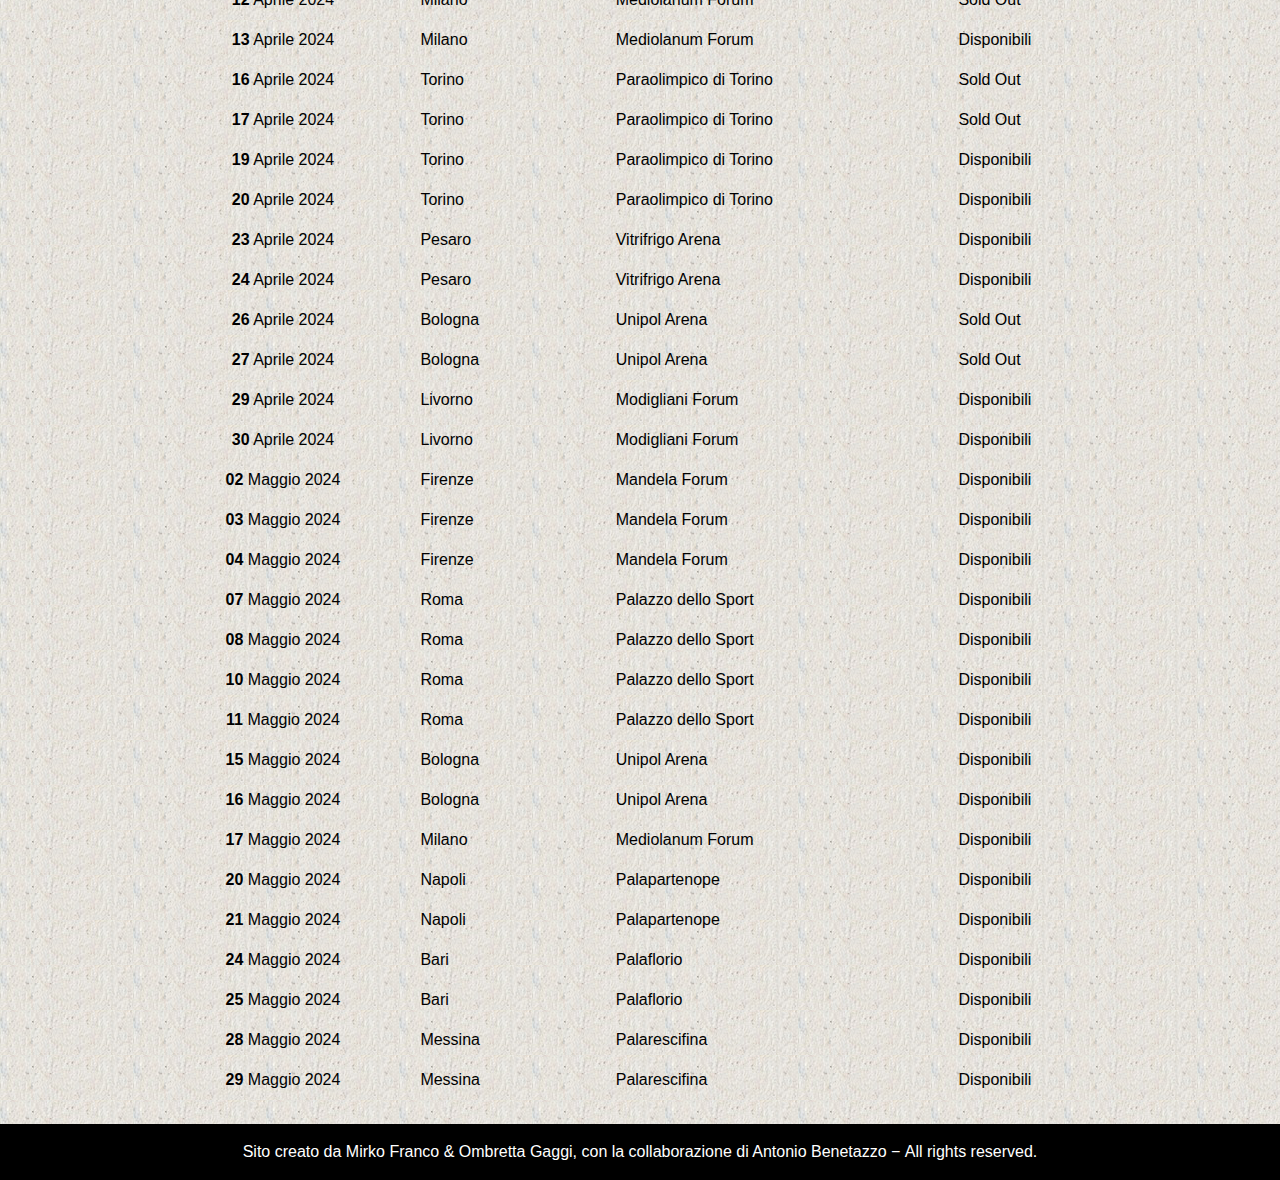
<file: PinguiniTatticiNucleari/index_tbl.html>
<!DOCTYPE html>
<html lang="it">
	<head>
		<meta charset="UTF-8">
		<title>Pinguini Tattici Nucleari</title>
		<meta name="keywords" content="pinguini tattici nucleari, fake news, tour 2024, concerti">
		<meta name="description" content="Sito non-ufficiale dei Pinguini tattici Nucleari, gruppo musicale fondato da Riccardo Zanotti">
        <meta name="author" content="Mirko Franco, Ombretta Gaggi, Antonio Benetazzo">
		<link rel="stylesheet" href="style.css" media="screen">
		<link rel="stylesheet" href="mini.css" media="screen and (max-width:600px)">
		<link rel="stylesheet" href="print.css" media="print">
	</head>
	<body>
		<header>
			<nav aria-label="Aiuti alla navigazione">
				<a class="navigationHelp" href="#content">Vai al contenuto</a>
			</nav>
			<h1>Pinguini Tattici Nucleari</h1>
		</header>
		
		<nav id="menu">
			<ul>
				<li id="currentLink" lang="en">Home</li>
				<li><a href="biografia.html">Biografia</a></li>
				<li><a href="componenti.html">Componenti</a></li>
				<li><a href="discografia.php">Discografia</a></li>
			</ul>
		</nav>
		<nav id="breadcrumb">
			<p>Ti trovi in: <span lang="en">Home</span></p>
		</nav>
		
		<main id="content" class="tabella">
			<img id="imgIndex" src="img/logoTour2024.jpg" alt="">
			<span id="sumTabella" class="navigationHelp">Tabella che riassume i concerti del tour con l-indicazione di data, città, luogo e disponibilità dei biglietti.</span>
			<table aria-describedby="sumTabella">
				<caption>I concerti del tour</caption>
				<thead>
				<tr>
					<th scope="col">Data</th>
					<th scope="col">Città</th>
					<th scope="col">Luogo</th>
					<th scope="col">Biglietti</th>
				</tr>
				</thead>
				<tbody>
				<tr>
					<th scope="row"><time datetime="2024-04-03"><span class="giorno">03</span> Aprile 2024</time></th>
					<td data-title="Città">Jesolo (<abbr title="Venezia">VE</abbr>)</td>
					<td data-title="Luogo">Palazzo del Turismo</td>
					<td data-title="Biglietti">Sold Out</td>
				</tr>
				<tr>
					<th scope="row"><time datetime="2024-04-04"><span class="giorno">04</span> Aprile 2024</time></th>
					<td data-title="Città">Jesolo (<abbr title="Venezia">VE</abbr>)</td>
					<td data-title="Luogo">Palazzo del Turismo</td>
					<td data-title="Biglietti">Sold Out</td>
				</tr>
				<tr>
					<th scope="row"><time datetime="2024-04-08"><span class="giorno">08</span> Aprile 2024</time></th>
					<td data-title="Città">Milano</td>
					<td data-title="Luogo">Mediolanum Forum</td>
					<td data-title="Biglietti">Sold Out</td>
				</tr>
				<tr>
					<th scope="row"><time datetime="2024-04-09"><span class="giorno">09</span> Aprile 2024</time></th>
					<td data-title="Città">Milano</td>
					<td data-title="Luogo">Mediolanum Forum</td>
					<td data-title="Biglietti">Sold Out</td>
				</tr>
				<tr>
					<th scope="row"><time datetime="2024-04-11"><span class="giorno">11</span> Aprile 2024</time></th>
					<td data-title="Città">Milano</td>
					<td data-title="Luogo">Mediolanum Forum</td>
					<td data-title="Biglietti">Sold Out</td>
				</tr>
				<tr>
					<th scope="row"><time datetime="2024-04-12"><span class="giorno">12</span> Aprile 2024</time></th>
					<td data-title="Città">Milano</td>
					<td data-title="Luogo">Mediolanum Forum</td>
					<td data-title="Biglietti">Sold Out</td>
				</tr>
				<tr>
					<th scope="row"><time datetime="2024-04-13"><span class="giorno">13</span> Aprile 2024</time></th>
					<td data-title="Città">Milano</td>
					<td data-title="Luogo">Mediolanum Forum</td>
					<td>Disponibili</td>
				</tr>
				<tr>
					<th scope="row"><time datetime="2024-04-16"><span class="giorno">16</span> Aprile 2024</time></th>
					<td data-title="Città">Torino</td>
					<td data-title="Luogo">Paraolimpico di Torino</td>
					<td data-title="Biglietti">Sold Out</td>
				</tr>
				<tr>
					<th scope="row"><time datetime="2024-04-17"><span class="giorno">17</span> Aprile 2024</time></th>
					<td data-title="Città">Torino</td>
					<td data-title="Luogo">Paraolimpico di Torino</td>
					<td data-title="Biglietti">Sold Out</td>
				</tr>
				<tr>
					<th scope="row"><time datetime="2024-04-19"><span class="giorno">19</span> Aprile 2024</time></th>
					<td data-title="Città">Torino</td>
					<td data-title="Luogo">Paraolimpico di Torino</td>
					<td>Disponibili</td>
				</tr>
				<tr>
					<th scope="row"><time datetime="2024-04-20"><span class="giorno">20</span> Aprile 2024</time></th>
					<td data-title="Città">Torino</td>
					<td data-title="Luogo">Paraolimpico di Torino</td>
					<td>Disponibili</td>
				</tr>
				<tr>
					<th scope="row"><time datetime="2024-04-23"><span class="giorno">23</span> Aprile 2024</time></th>
					<td data-title="Città">Pesaro</td>
					<td data-title="Luogo">Vitrifrigo Arena</td>
					<td>Disponibili</td>
				</tr>
				<tr>
					<th scope="row"><time datetime="2024-04-24"><span class="giorno">24</span> Aprile 2024</time></th>
					<td data-title="Città">Pesaro</td>
					<td data-title="Luogo">Vitrifrigo Arena</td>
					<td>Disponibili</td>
				</tr>
				<tr>
					<th scope="row"><time datetime="2024-04-26"><span class="giorno">26</span> Aprile 2024</time></th>
					<td data-title="Città">Bologna</td>
					<td data-title="Luogo">Unipol Arena</td>
					<td data-title="Biglietti">Sold Out</td>
				</tr>
				<tr>
					<th scope="row"><time datetime="2024-04-27"><span class="giorno">27</span> Aprile 2024</time></th>
					<td data-title="Città">Bologna</td>
					<td data-title="Luogo">Unipol Arena</td>
					<td data-title="Biglietti">Sold Out</td>
				</tr>
				<tr>
					<th scope="row"><time datetime="2024-04-29"><span class="giorno">29</span> Aprile 2024</time></th>
					<td data-title="Città">Livorno</td>
					<td data-title="Luogo">Modigliani Forum</td>
					<td>Disponibili</td>
				</tr>
				<tr>
					<th scope="row"><time datetime="2024-04-30"><span class="giorno">30</span> Aprile 2024</time></th>
					<td data-title="Città">Livorno</td>
					<td data-title="Luogo">Modigliani Forum</td>
					<td>Disponibili</td>
				</tr>
				<tr>
					<th scope="row"><time datetime="2024-05-02"><span class="giorno">02</span> Maggio 2024</time></th>
					<td data-title="Città">Firenze</td>
					<td data-title="Luogo">Mandela Forum</td>
					<td>Disponibili</td>
				</tr>
				<tr>
					<th scope="row"><time datetime="2024-05-03"><span class="giorno">03</span> Maggio 2024</time></th>
					<td data-title="Città">Firenze</td>
					<td data-title="Luogo">Mandela Forum</td>
					<td>Disponibili</td>
				</tr>
				<tr>
					<th scope="row"><time datetime="2024-05-04"><span class="giorno">04</span> Maggio 2024</time></th>
					<td data-title="Città">Firenze</td>
					<td data-title="Luogo">Mandela Forum</td>
					<td>Disponibili</td>
				</tr>
				<tr>
					<th scope="row"><time datetime="2024-05-07"><span class="giorno">07</span> Maggio 2024</time></th>
					<td data-title="Città">Roma</td>
					<td data-title="Luogo">Palazzo dello Sport</td>
					<td>Disponibili</td>
				</tr>
				<tr>
					<th scope="row"><time datetime="2024-05-08"><span class="giorno">08</span> Maggio 2024</time></th>
					<td data-title="Città">Roma</td>
					<td data-title="Luogo">Palazzo dello Sport</td>
					<td>Disponibili</td>
				</tr>
				<tr>
					<th scope="row"><time datetime="2024-05-10"><span class="giorno">10</span> Maggio 2024</time></th>
					<td data-title="Città">Roma</td>
					<td data-title="Luogo">Palazzo dello Sport</td>
					<td>Disponibili</td>
				</tr>
				<tr>
					<th scope="row"><time datetime="2024-05-11"><span class="giorno">11</span> Maggio 2024</time></th>
					<td data-title="Città">Roma</td>
					<td data-title="Luogo">Palazzo dello Sport</td>
					<td>Disponibili</td>
				</tr>
				<tr>
					<th scope="row"><time datetime="2024-05-15"><span class="giorno">15</span> Maggio 2024</time></th>
					<td data-title="Città">Bologna</td>
					<td data-title="Luogo">Unipol Arena</td>
					<td>Disponibili</td>
				</tr>
				<tr>
					<th scope="row"><time datetime="2024-05-16"><span class="giorno">16</span> Maggio 2024</time></th>
					<td data-title="Città">Bologna</td>
					<td data-title="Luogo">Unipol Arena</td>
					<td>Disponibili</td>
				</tr>
				<tr>
					<th scope="row"><time datetime="2024-05-17"><span class="giorno">17</span> Maggio 2024</time></th>
					<td data-title="Città">Milano</td>
					<td data-title="Luogo">Mediolanum Forum</td>
					<td>Disponibili</td>
				</tr>
				<tr>
					<th scope="row"><time datetime="2024-05-20"><span class="giorno">20</span> Maggio 2024</time></th>
					<td data-title="Città">Napoli</td>
					<td data-title="Luogo">Palapartenope</td>
					<td>Disponibili</td>
				</tr>
				<tr>
					<th scope="row"><time datetime="2024-05-21"><span class="giorno">21</span> Maggio 2024</time></th>
					<td data-title="Città">Napoli</td>
					<td data-title="Luogo">Palapartenope</td>
					<td>Disponibili</td>
				</tr>
				<tr>
					<th scope="row"><time datetime="2024-05-24"><span class="giorno">24</span> Maggio 2024</time></th>
					<td data-title="Città">Bari</td>
					<td data-title="Luogo">Palaflorio</td>
					<td>Disponibili</td>
				</tr>
				<tr>
					<th scope="row"><time datetime="2024-05-25"><span class="giorno">25</span> Maggio 2024</time></th>
					<td data-title="Città">Bari</td>
					<td data-title="Luogo">Palaflorio</td>
					<td>Disponibili</td>
				</tr>
				<tr>
					<th scope="row"><time datetime="2024-05-28"><span class="giorno">28</span> Maggio 2024</time></th>
					<td data-title="Città">Messina</td>
					<td data-title="Luogo">Palarescifina</td>
					<td>Disponibili</td>
				</tr>
				<tr>
					<th scope="row"><time datetime="2024-05-29"><span class="giorno">29</span> Maggio 2024</time></th>
					<td data-title="Città">Messina</td>
					<td data-title="Luogo">Palarescifina</td>
					<td>Disponibili</td>
				</tr>
				</tbody>
			</table>
		</main>
		
		<footer>
            <p>Sito creato da Mirko Franco &amp; Ombretta Gaggi, con la collaborazione di Antonio Benetazzo &minus; <span lang="en">All rights reserved.</span></p>
		</footer>
	</body>
</html>
</file>
<file: PinguiniTatticiNucleari/style.css>
* {
    margin: 0;
    padding: 0;
}

:root {
    --headerBkgColor: rgb(0,0,0);
    --headerTxtColor: rgb(255,255,255);
    --bkgColor: rgb(255,255,255);
    --txtColor: rgb(0,0,0);
    --footerBkgColor: rgb(0,0,0);
    --footerTxtColor: rgb(255,255,255);
    --visitedLinkColor: rgb(230,12,83);
    --headTable: rgb(230,12,83);
    --linkColor: rgb(255,255,255);
    --flagColor: rgb(218,103,66);
    --font-body-family: "Roboto Condensed", sans-serif;
}

html {
    font-size: 100%;
    font-family: var(--font-body-family);
    line-height: 1.5em;
    margin: auto;
    background-image: url("img/bg.png");
}

.navigationHelp {
    position: absolute;
    text-indent: -999em;
}

body {
	display: flex;
	flex-direction: column;
	min-height: 100vh;
}

header {
    background-color: var(--headerBkgColor);
    color: var(--headerTxtColor);
    text-align: center;
    padding: 1em;
}

header h1 {
	text-indent: -999em;
	background-image: url("img/logo.png");
	background-size: contain;
	background-repeat: no-repeat;
	background-position: center;
	font-size: 4em;
	line-height: 1.5em;
}

nav {
    background-color: var(--headerBkgColor);
    color: var(--headerTxtColor);
}

#menu {
    text-align: center;
}

#menu ul {
    max-width: 1024px;
    margin: auto;
    padding: 1em;
    /*list-style-type: none; inutile col display inline-block definito subito dopo*/
}

#menu ul li {
    display: inline-block;
    width: 20%;
    margin: 0 0.5em;
}

nav a:link {
    color: var(--linkColor);
}

nav a:visited {
    color: var(--visitedLinkColor);
}

#breadcrumb {
    padding: 1em;
}

#breadcrumb p {
    max-width: 1024px;
    margin: auto;
}

main {
    color: var(--txtColor);
    margin: auto;
    width: 80%;
    padding-top: 1.5em;
    padding-bottom: 1.5em;
}

main.colonne {
    column-count: 3;
    width: 90%;
}

main.colonne dl {
    font-size: 90%;
    margin: auto;
}

main.colonne div dt, main.colonne div dd {
    display: inline;
    text-transform: uppercase;
}

div:has(dd.disp) {
	background-image: url("img/soldout.png");
	background-size: contain;
	background-repeat: no-repeat;
	background-position: center;
}

dd.disp {
	font-size: 0.1em;
	letter-spacing: -1em;
	color: rgba(0,0,0,0);
}

dd.citta {
    color: var(--flagColor);
    font-weight: bold;
}

main.colonne time span.giorno {
    font-weight: bold;
}

main dl div {
    padding: 0.3em;
}

#imgIndex {
    width: 100%;
}

footer {
    background-color: var(--footerBkgColor);
    color: var(--footerTxtColor);
    padding: 1em;
    text-align: center;
    margin-top: auto;
}

h2 {
	text-align: center;
	margin: 1em;
}

#componenti {
	margin: auto;
	width: 95%;
	max-width: 1024px;
	padding-top: 1em;
	padding-bottom: 2em;
}

#componenti > dt {
	background-color: var(--headTable);
	color: var(--txtColor);
	border: 1px solid black;
	padding: 0.5em;
	font-size: 1.1em;
	font-weight: bold;
}

#componenti > dd {
	background-color: var(--bkgColor);
	border: 1px solid black;
	border-top: none;
	padding: 0.5em;
	margin-bottom: 1em;
}

#componenti > dd img {
	width: 15%;
	float: left;
	margin-right: 1em;
}

.componente dt {
	float: left;
	font-weight: bold;
}

main table {
	margin: auto;
	width: 95%;
	border-collapse: collapse;
}

td, th {
	padding: 0.5em;
}

th {
	font-weight: normal;
}

th time span {
	font-weight: bold;
}

thead {
	background-color: var(--flagColor);
	color: var(--headerTxtColor);
}

main.biografia {
    width: 100%;
}

.biografia div {
    width: 80%;
    margin: auto;
}

.biografia em {
	font-style: normal;
	font-weight: bold;
}

.biografia p {
    text-align: justify;
}

div#fotoBand {
    width: 100%;
    background-color: #d0ab73;
    background-image: url("img/band.webp");
    background-repeat: no-repeat;
    background-size: cover;
    background-position: center;
    margin: 3em 0;
    height: 25em;
}

p {
    text-align: center;
}

ul#album {
    display: flex;
    flex-direction: row;
    flex-wrap: wrap;
    justify-content: space-evenly;
    gap: 5em;
    list-style-type: none;
    margin-top: 5em;
    margin-bottom: 3em;
}

ul#album li {
    width: 25em;
    height: 25em;
    display: flex;
    justify-content: center;
    align-items: center;
}

ul#album img, ul#album a {
    -webkit-filter: grayscale(100%);
    filter: grayscale(100%);
    transition-property: width, height, -webkit-filter, filter, margin-top;
    transition-duration: 1s;
    border-radius: 1em;
    width: 20em;
    height: 20em;
}

ul#album img:hover, ul#album a:hover {
    width: 23em;
    height: 23em;
    -webkit-filter: grayscale(0%);
    filter: grayscale(0%);
}

dl#albumInfo {
    float: left;
}

#albumInfo div > dt {
	font-weight: bold;
}

img#albumCover {
	width: 50%;
	float: left;
	margin-right: 1em;
}

dl#albumInfo div dt, dl#albumInfo div dd {
    display: inline;
}

dl#tracklist {
    padding-left: 1.5em;
}

dl#tracklist div > dt {
	font-weight: normal;
}
</file>
<file: PinguiniTatticiNucleari/mini.css>
header h1 {
	font-size: 2em;
	line-height: 1em;
}

#menu ul {
	width: 95%;
}

#menu il li {
	display: block;
	margin: auto;
	width: 100%;
	font-size: 1.6em;
	padding-top: 0.5em;
	padding-bottom: 0.5em;
}

#breadcrumb p {
	font-size: 1.5em;
}

main.colonne {
	column-width: 200px;
}

#imgIndex {
	display: none;
}

thead {
	display: none;
	
}

tr, th, td {
	display: block;
}

th {
	background-color: var(--flagColor);
	color: var(--headerTxtColor);
	border-bottom: 1px solid black;
}

td[data-title]:before {
	content: attr(data-title) ":\00A0";
	font-weight: bold;
}

tr {
	border: 1px solid black;
	margin-bottom: 1em;
}
</file>
<file: PinguiniTatticiNucleari/print.css>
* {
	margin: 0;
	padding: 0;
}

html {
    font-size: 12pt;
    font-family: "Times New Roman", serif;
    line-height: 1.5em; /*si potrebbe anche togliere per essere green*/
    margin: auto;
}

header {
    text-align: left;
    padding: 1em 0;
	margin-top: 0.5em;
	margin-bottom: 0.5em;
}

header h1 {
	content: url("img/logo.png");
	width: 4cm;
	filter: invert(100%);
	margin: auto;
}

#menu {
	display: none;
}

#breadcrumb {
    padding: 0.5em 0;
	margin-top: 0.5em;
	border-top: 1px solid #DDD;
	border-bottom: 1px solid #DDD;
	font-weight: bold;
}

#imgIndex {
	float: left;
	width: 20%;
}

main dl {
	margin-left: 22%;
}

main.colonne div dt, main.colonne div dd {
	display: inline;
}

main.colonne div dt {
	font-weight: bold;
}

main.colonne div > :not(:last-child):after {
	content: "\00A0-\00A0";
}

.disp {
	font-weight: bold;
	text-transform: uppercase;
}

#componenti {
	width: 95%;
	margin: auto;
}

footer {
	text-align: center;
	border-top: 1px solid #DDD;
    padding: 1.3em 0.5em 0.5em;
	font-size: 10pt;
	font-style: italic;
}

h2 {
	margin-top: 18pt;
	font-size: 18pt;
	font-weight: bold;
}

#componenti img {
	width: 150pt;
}

#componenti > dt {
	font-size: 14pt;
	margin-top: 14pt;
}

#componenti dt {
	font-weight: bold;
}

.componente dt {
	margin-top: 6pt;
}

.componente dt, .componente dd {
	margin-left: -115pt;
}

p.click {
	visibility: hidden;
}

#album img {
	width: 150pt;
}

ul#album {
    display: inline-block;
	column-count: 3;
	list-style-type: none;
}
#album li {
	margin-right: 30pt;
}
</file>
